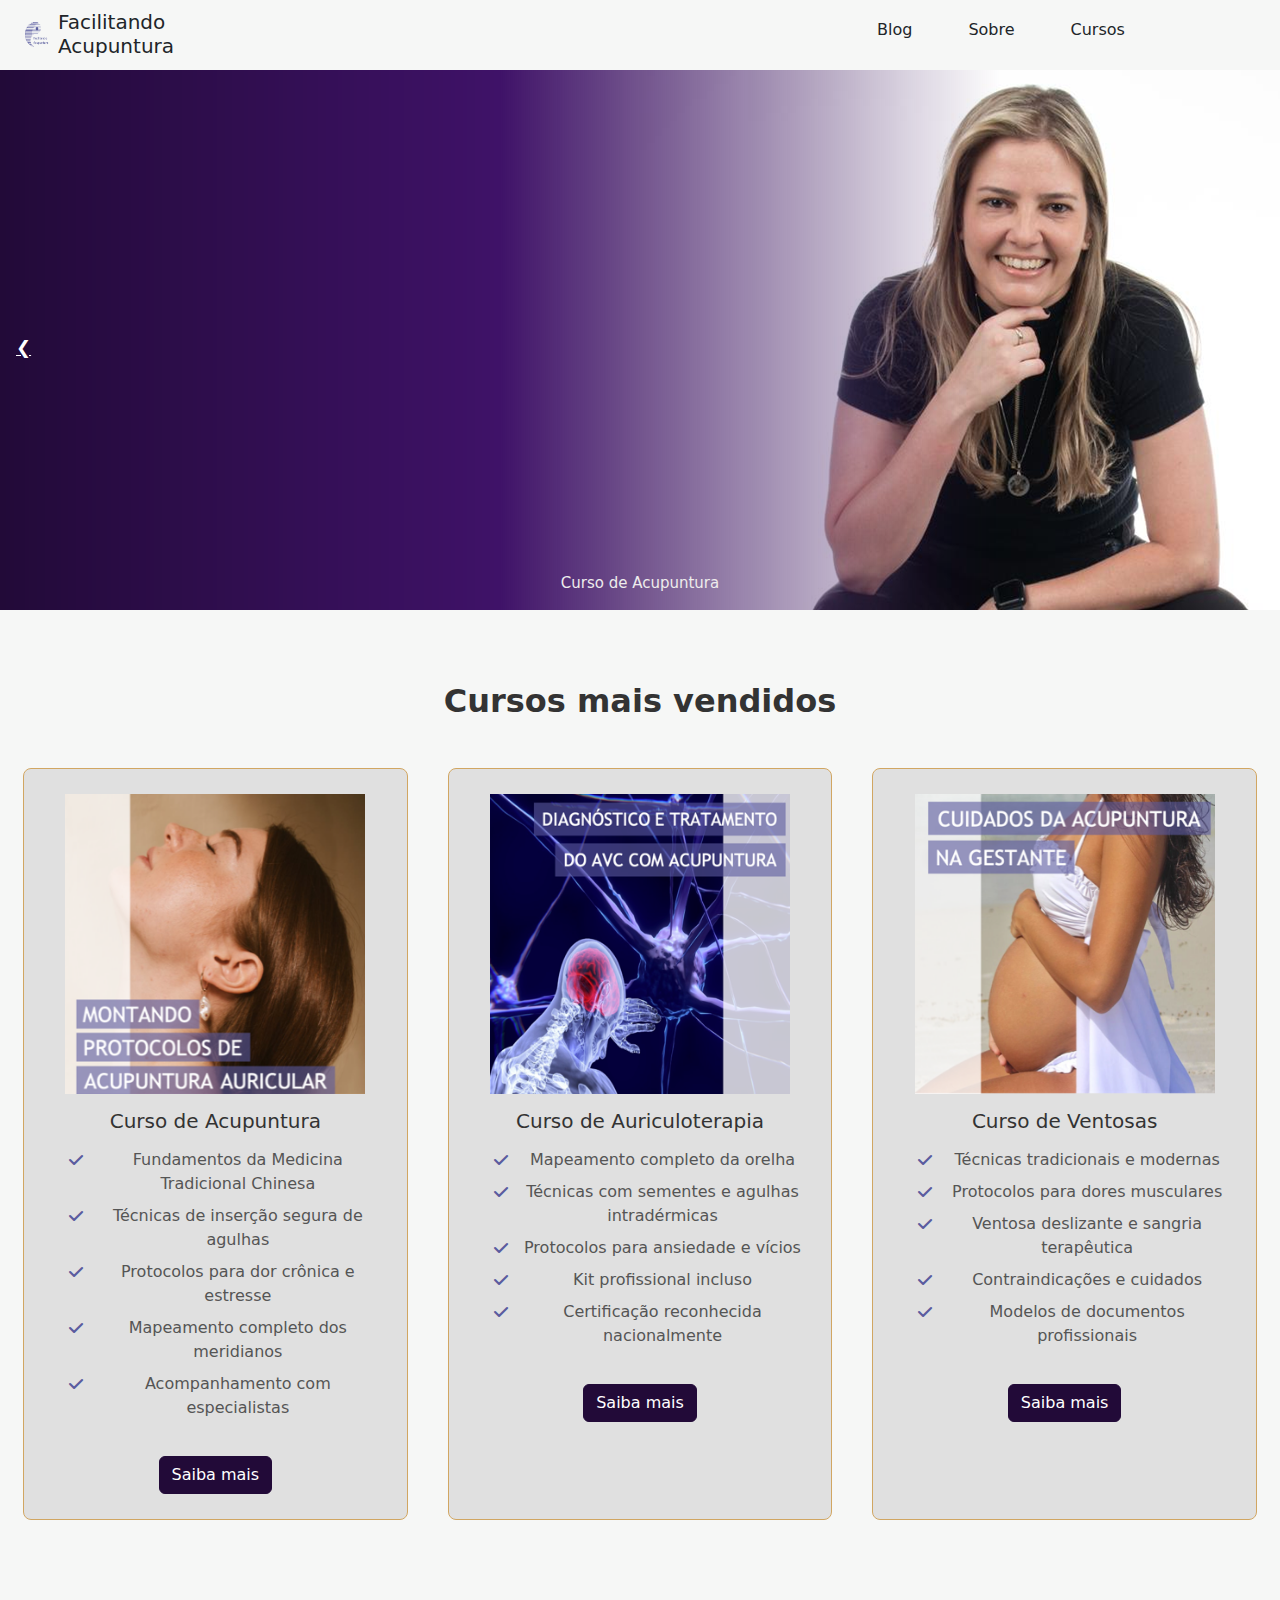
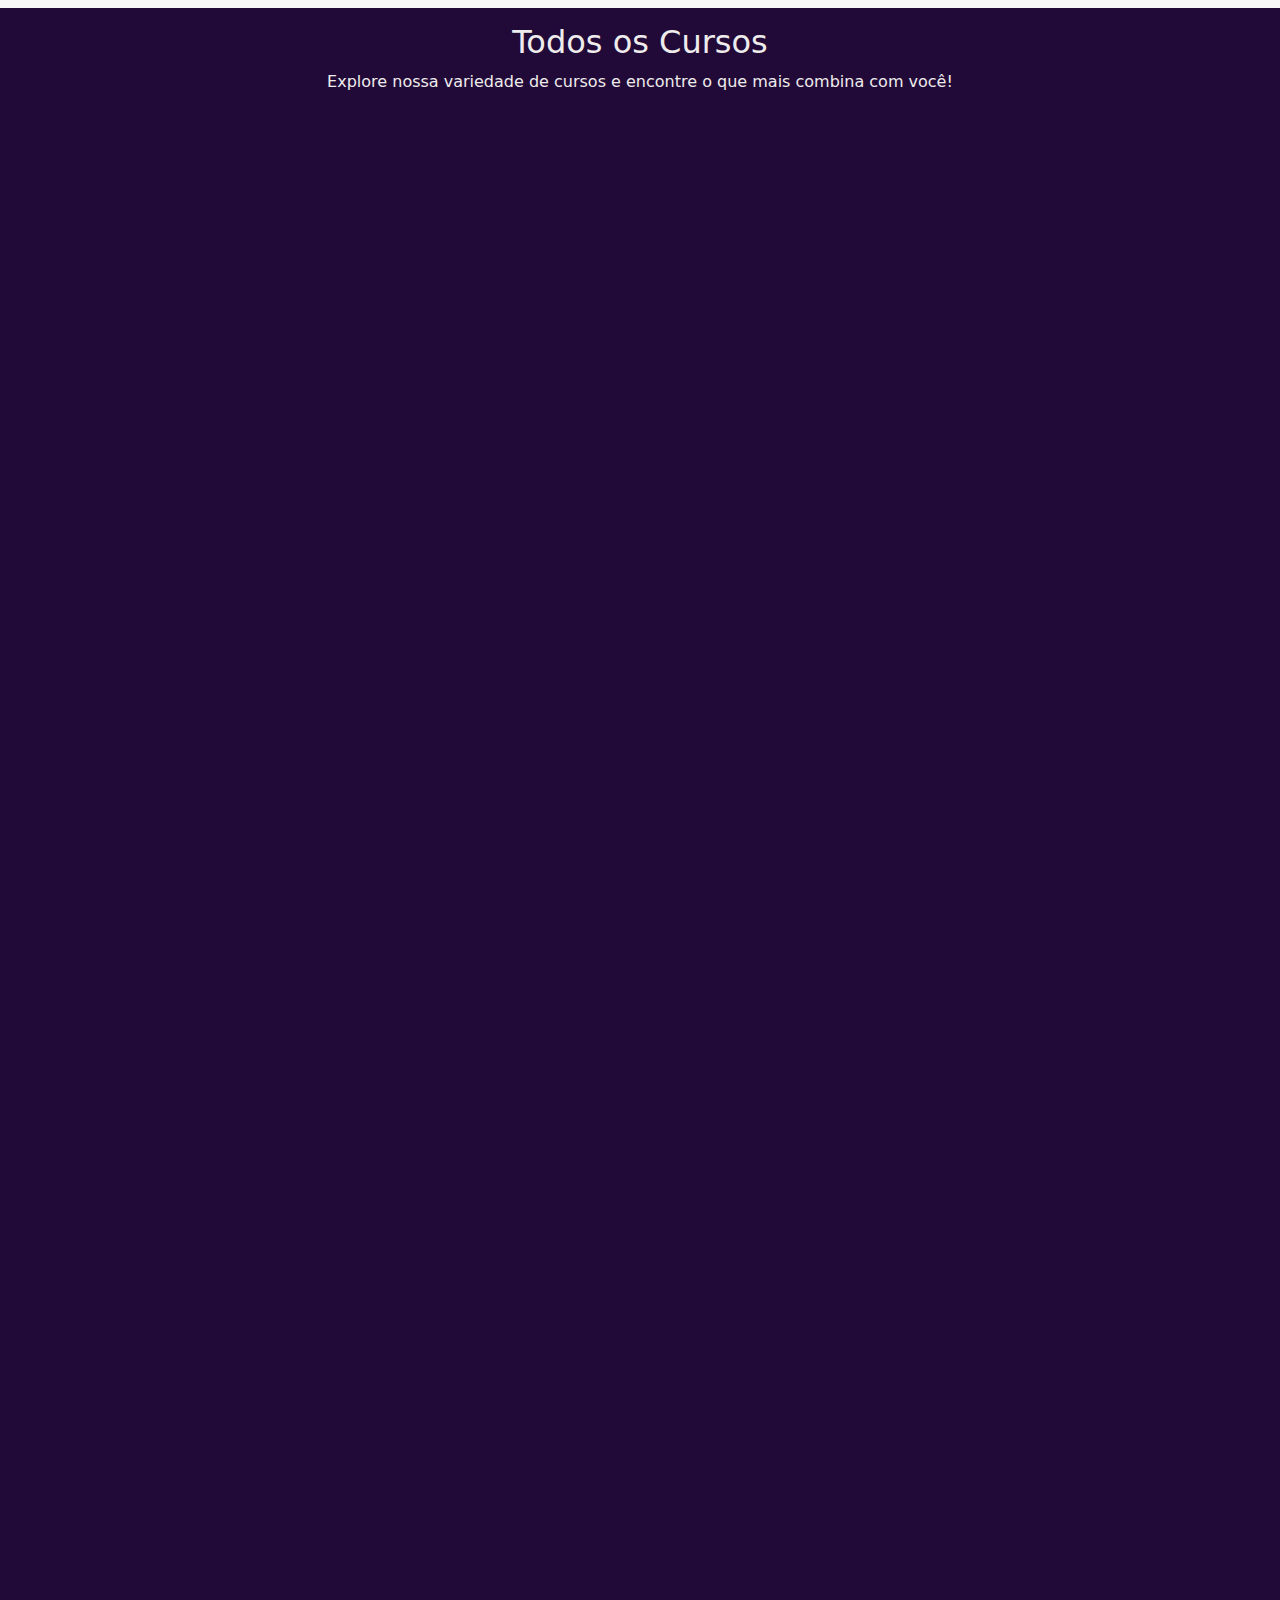
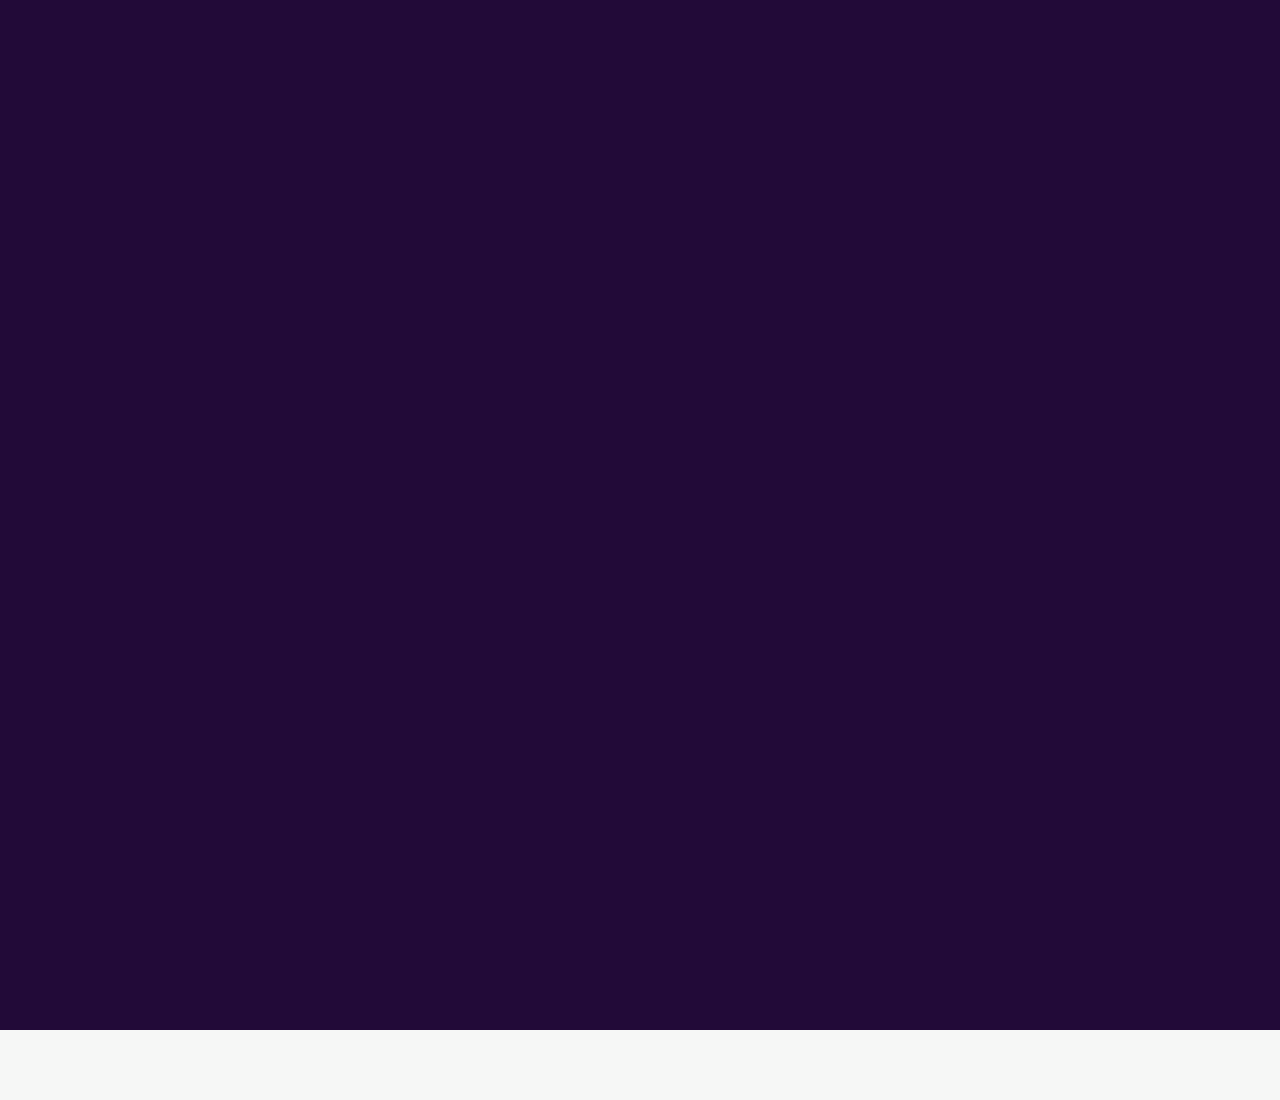
<file: cursos/index.html>
<!doctype html>
<html lang="en">
  <head>
    <meta charset="utf-8">
    <meta name="viewport" content="width=device-width, initial-scale=1">
    <title>Facilitando Acupuntura</title>
   
    <link rel="icon" type="image/x-icon" href="../resources/images/logo.png">

    <link href="https://cdn.jsdelivr.net/npm/bootstrap@5.3.3/dist/css/bootstrap.min.css" rel="stylesheet">
    <link href="../resources/css/cursos-index.css" rel="stylesheet">
    <link href="https://cdn.jsdelivr.net/npm/aos@2.3.4/dist/aos.css" rel="stylesheet">

    <script src="https://ajax.googleapis.com/ajax/libs/jquery/3.7.1/jquery.min.js"></script>
    <script src="https://maxcdn.bootstrapcdn.com/bootstrap/3.4.1/js/bootstrap.min.js"></script>
    <script src="https://cdn.jsdelivr.net/npm/aos@2.3.4/dist/aos.js"></script>

    <link rel="stylesheet" href="https://cdnjs.cloudflare.com/ajax/libs/font-awesome/6.0.0/css/all.min.css">
  </head>
  <body>
    
<div class="head_bar">
    <div class = "container">
        <div class="row">
            <div class="col-2 d-flex align-items-center">
                <img src="../resources/images/logo.png" alt="Logo" width="25" height="25" class="me-2">
                <h5 class="mb-0">Facilitando Acupuntura</h5></div>
            <div class="col-6"></div>
            <div class="col-sm-auto"><a href="./blog/index.html" class="nav-link">Blog</a></div>
            <div class="col-sm-auto"><a href="/sobre" class="nav-link">Sobre</a></div>
            <div class="col-sm-auto"><a href="../cursos/index.html" class="nav-link">Cursos</a></div>
            <div class="col-sm-auto"><a href="../usuario/carrinho.html" class="nav-link">Carrinho</a></div>
        </div>
    </div>
    <div class="spacer" style="height: 10px;"></div>
    <div class="spacer-line"></div>
    <div class="spacer" style="height: 10px;"></div>
</div>

<div class="spacer" style="height: 20px;"></div>

<div class="slideshow-container">
    <div class="slide">
        <img src="../resources/images/slide1.png" alt="Slide 1" style="width:100%">
        <div class="text">Curso de Acupuntura</div>
    </div>
    <div class="slide">
        <img src="../resources/images/slide2.png" alt="Slide 2" style="width:100%">
        <div class="text">Curso de Auriculoterapia</div>
    </div>
    <div class="slide">
        <img src="../resources/images/slide3.png" alt="Slide 3" style="width:100%">
        <div class="text">Curso de Ventosas</div>
    </div>

    <a class="prev" onclick="plusSlides(-1)">&#10094;</a>
  <a class="next" onclick="plusSlides(1)">&#10095;</a>


</div>
<br>


<div class="best-selling-courses-container py-5">
    <div class="container">
      <h2 class="best-course-title text-center mb-5">Cursos mais vendidos</h2>
      <div class="row g-4">
        <!-- Curso de Acupuntura -->
        <div class="col-md-4" data-aos="fade-up" data-aos-duration="1000">
          <div class="best-course-card h-100 mx-2">
            <img src="../resources/images/curso1.png" alt="Curso de Acupuntura" class="best-course-image img-fluid w-100">
            <div class="card-body">
              <h3 class="best-course-name">Curso de Acupuntura</h3>
              <div class="best-course-description">
                <ul class="course-features">
                  <li><i class="fas fa-check"></i> Fundamentos da Medicina Tradicional Chinesa</li>
                  <li><i class="fas fa-check"></i> Técnicas de inserção segura de agulhas</li>
                  <li><i class="fas fa-check"></i> Protocolos para dor crônica e estresse</li>
                  <li><i class="fas fa-check"></i> Mapeamento completo dos meridianos</li>
                  <li><i class="fas fa-check"></i> Acompanhamento com especialistas</li>
                </ul>
              </div>
              <a href="/curso1" class="btn btn-primary mt-3">Saiba mais</a>
            </div>
          </div>
        </div>
  
        <!-- Curso de Auriculoterapia -->
        <div class="col-md-4" data-aos="fade-up" data-aos-duration="1000">
          <div class="best-course-card h-100 mx-2">
            <img src="../resources/images/curso2.png" alt="Curso de Auriculoterapia" class="best-course-image img-fluid w-100">
            <div class="card-body">
              <h3 class="best-course-name">Curso de Auriculoterapia</h3>
              <div class="best-course-description">
                <ul class="course-features">
                  <li><i class="fas fa-check"></i> Mapeamento completo da orelha</li>
                  <li><i class="fas fa-check"></i> Técnicas com sementes e agulhas intradérmicas</li>
                  <li><i class="fas fa-check"></i> Protocolos para ansiedade e vícios</li>
                  <li><i class="fas fa-check"></i> Kit profissional incluso</li>
                  <li><i class="fas fa-check"></i> Certificação reconhecida nacionalmente</li>
                </ul>
              </div>
              <a href="/curso2" class="btn btn-primary mt-3">Saiba mais</a>
            </div>
          </div>
        </div>
  
        <!-- Curso de Ventosas -->
        <div class="col-md-4" data-aos="fade-up" data-aos-duration="1000">
          <div class="best-course-card h-100 mx-2">
            <img src="../resources/images/curso3.png" alt="Curso de Ventosas" class="best-course-image img-fluid w-100">
            <div class="card-body">
              <h3 class="best-course-name">Curso de Ventosas</h3>
              <div class="best-course-description">
                <ul class="course-features">
                  <li><i class="fas fa-check"></i> Técnicas tradicionais e modernas</li>
                  <li><i class="fas fa-check"></i> Protocolos para dores musculares</li>
                  <li><i class="fas fa-check"></i> Ventosa deslizante e sangria terapêutica</li>
                  <li><i class="fas fa-check"></i> Contraindicações e cuidados</li>
                  <li><i class="fas fa-check"></i> Modelos de documentos profissionais</li>
                </ul>
              </div>
              <a href="/curso3" class="btn btn-primary mt-3">Saiba mais</a>
            </div>
          </div>
        </div>
      </div>
    </div>
  </div>

  <div class="spacer" style="height: 40px;"></div>

  <div class="all-courses">

    <div class="spacer" style="height: 15px;"></div>

    <div class="container text-center">
        <h2 class="all-courses-title">Todos os Cursos</h2>
        <p class="all-courses-description">Explore nossa variedade de cursos e encontre o que mais combina com você!</p>
    </div>

    <div class="course-container">
        <!-- Course 1 -->
        <div class="course-card" data-aos="fade-up" data-aos-easing="linear" data-aos-duration="600">
            <img src="../resources/images/curso1.png" alt="curso1" class="img-fluid">
            <div class="course-content">
                <h3>Curso de Acupuntura Básica</h3>
                <p>Vídeo Aula de 45 minutos que contém explicações para alunos e ex-alunos de Acupuntura Auricular que ...</p>
            </div>
            <div class="buy-container">
                <div class="row">
                    <div class="col-6 d-flex align-items-center justify-content-center">
                        <p class="price">R$ 99,90</p>
                    </div>
                    <div class="col-6 d-flex align-items-center justify-content-center">
                        <a href="curso1.html">
                        <button type="button" class="button">Comprar</button>
                    </a>
                    </div>
                </div>
            </div>
        </div>
    
        <!-- Course 2 -->
        <div class="course-card" data-aos="fade-up" data-aos-easing="linear" data-aos-duration="600">
            <img src="../resources/images/curso2.png" alt="curso2" class="img-fluid">
            <div class="course-content">
                <h3>Acupuntura Avançada</h3>
                <p>Técnicas avançadas para profissionais da área</p>
            </div>
            <div class="buy-container">
                <div class="row">
                    <div class="col-6 d-flex align-items-center justify-content-center">
                        <p class="price">R$ 149,90</p>
                    </div>
                    <div class="col-6 d-flex align-items-center justify-content-center">
                        <button type="button" class="button">Comprar</button>
                    </div>
                </div>
            </div>
        </div>
    
        <!-- Course 3 -->
        <div class="course-card" data-aos="fade-up" data-aos-easing="linear" data-aos-duration="600">
            <img src="../resources/images/curso3.png" alt="curso3" class="img-fluid">
            <div class="course-content">
                <h3>Acupuntura para Dor Crônica Teste Teste Teste </h3>
                <p>Vídeo Aula de 45 minutos que contém explicações para alunos e ex-alunos de Acupuntura Auricular que</p>
            </div>
            <div class="buy-container">
                <div class="row">
                    <div class="col-6 d-flex align-items-center justify-content-center">
                        <p class="price">R$ 129,90</p>
                    </div>
                    <div class="col-6 d-flex align-items-center justify-content-center">
                        <button type="button" class="button">Comprar</button>
                    </div>
                </div>
            </div>
        </div>
    
        <!-- Course 4 -->
        <div class="course-card" data-aos="fade-up" data-aos-easing="linear" data-aos-duration="600">
            <img src="../resources/images/curso4.png" alt="curso4" class="img-fluid">
            <div class="course-content">
                <h3>Acupuntura Estética</h3>
                <p>Técnicas para tratamentos faciais e corporais</p>
            </div>
            <div class="buy-container">
                <div class="row">
                    <div class="col-6 d-flex align-items-center justify-content-center">
                        <p class="price">R$ 179,90</p>
                    </div>
                    <div class="col-6 d-flex align-items-center justify-content-center">
                        <button type="button" class="button">Comprar</button>
                    </div>
                </div>
            </div>
        </div>
    
        <!-- Course 5 -->
        <div class="course-card" data-aos="fade-up" data-aos-easing="linear" data-aos-duration="600">
            <img src="../resources/images/curso5.png" alt="curso5" class="img-fluid">
            <div class="course-content">
                <h3>Acupuntura Pediátrica</h3>
                <p>Especialização em tratamentos para crianças</p>
            </div>
            <div class="buy-container">
                <div class="row">
                    <div class="col-6 d-flex align-items-center justify-content-center">
                        <p class="price">R$ 159,90</p>
                    </div>
                    <div class="col-6 d-flex align-items-center justify-content-center">
                        <button type="button" class="button">Comprar</button>
                    </div>
                </div>
            </div>
        </div>
    
        <!-- Course 6 -->
        <div class="course-card" data-aos="fade-up" data-aos-easing="linear" data-aos-duration="600">
            <img src="../resources/images/curso6.png" alt="curso6" class="img-fluid">
            <div class="course-content">
                <h3>Acupuntura para Gestantes</h3>
                <p>Técnicas seguras para o período gestacional</p>
            </div>
            <div class="buy-container">
                <div class="row">
                    <div class="col-6 d-flex align-items-center justify-content-center">
                        <p class="price">R$ 139,90</p>
                    </div>
                    <div class="col-6 d-flex align-items-center justify-content-center">
                        <button type="button" class="button">Comprar</button>
                    </div>
                </div>
            </div>
        </div>
    
        <!-- Course 7 -->
        <div class="course-card" data-aos="fade-up" data-aos-easing="linear" data-aos-duration="600">
            <img src="../resources/images/curso7.png" alt="curso7" class="img-fluid">
            <div class="course-content">
                <h3>Acupuntura para Ansiedade</h3>
                <p>Protocolos para tratamento de distúrbios emocionais</p>
            </div>
            <div class="buy-container">
                <div class="row">
                    <div class="col-6 d-flex align-items-center justify-content-center">
                        <p class="price">R$ 119,90</p>
                    </div>
                    <div class="col-6 d-flex align-items-center justify-content-center">
                        <button type="button" class="button">Comprar</button>
                    </div>
                </div>
            </div>
        </div>
    
        <!-- Course 8 -->
        <div class="course-card" data-aos="fade-up" data-aos-easing="linear" data-aos-duration="600">
            <img src="../resources/images/curso8.png" alt="curso8" class="img-fluid">
            <div class="course-content">
                <h3>Acupuntura Esportiva</h3>
                <p>Técnicas para atletas e recuperação muscular</p>
            </div>
            <div class="buy-container">
                <div class="row">
                    <div class="col-6 d-flex align-items-center justify-content-center">
                        <p class="price">R$ 169,90</p>
                    </div>
                    <div class="col-6 d-flex align-items-center justify-content-center">
                        <button type="button" class="button">Comprar</button>
                    </div>
                </div>
            </div>
        </div>
    
        <!-- Course 9 -->
        <div class="course-card" data-aos="fade-up" data-aos-easing="linear" data-aos-duration="600">
            <img src="../resources/images/curso9.png" alt="curso9" class="img-fluid">
            <div class="course-content">
                <h3>Acupuntura Veterinária</h3>
                <p>Técnicas aplicadas em animais domésticos</p>
            </div>
            <div class="buy-container">
                <div class="row">
                    <div class="col-6 d-flex align-items-center justify-content-center">
                        <p class="price">R$ 199,90</p>
                    </div>
                    <div class="col-6 d-flex align-items-center justify-content-center">
                        <button type="button" class="button">Comprar</button>
                    </div>
                </div>
            </div>
        </div>
    
        <!-- Course 10 -->
        <div class="course-card" data-aos="fade-up" data-aos-easing="linear" data-aos-duration="600">
            <img src="../resources/images/curso10.png" alt="curso10" class="img-fluid">
            <div class="course-content">
                <h3>Acupuntura Auricular</h3>
                <p>Especialização em terapia auricular</p>
            </div>
            <div class="buy-container">
                <div class="row">
                    <div class="col-6 d-flex align-items-center justify-content-center">
                        <p class="price">R$ 109,90</p>
                    </div>
                    <div class="col-6 d-flex align-items-center justify-content-center">
                        <button type="button" class="button">Comprar</button>
                    </div>
                </div>
            </div>
        </div>
    
        <!-- Course 11 -->
        <div class="course-card" data-aos="fade-up" data-aos-easing="linear" data-aos-duration="600">
            <img src="../resources/images/curso11.png" alt="curso11" class="img-fluid">
            <div class="course-content">
                <h3>Moxabustão</h3>
                <p>Técnica complementar de aquecimento dos pontos</p>
            </div>
            <div class="buy-container">
                <div class="row">
                    <div class="col-6 d-flex align-items-center justify-content-center">
                        <p class="price">R$ 89,90</p>
                    </div>
                    <div class="col-6 d-flex align-items-center justify-content-center">
                        <button type="button" class="button">Comprar</button>
                    </div>
                </div>
            </div>
        </div>
    
        <!-- Course 12 -->
        <div class="course-card" data-aos="fade-up" data-aos-easing="linear" data-aos-duration="600">
            <img src="../resources/images/curso12.png" alt="curso12" class="img-fluid">
            <div class="course-content">
                <h3>Acupuntura para Insônia</h3>
                <p>Protocolos específicos para distúrbios do sono</p>
            </div>
            <div class="buy-container">
                <div class="row">
                    <div class="col-6 d-flex align-items-center justify-content-center">
                        <p class="price">R$ 129,90</p>
                    </div>
                    <div class="col-6 d-flex align-items-center justify-content-center">
                        <button type="button" class="button">Comprar</button>
                    </div>
                </div>
            </div>
        </div>
    </div>

<script>
    let slideIndex = 0;
    let slideInterval;
    
    // Initialize the slideshow
    document.addEventListener('DOMContentLoaded', function() {
        showSlides(slideIndex);
        startSlideShow();
    });
    
    function startSlideShow() {
        slideInterval = setInterval(function() {
            plusSlides(1);
        }, 5000); // Change slide every 5 seconds
    }
    
    function plusSlides(n) {
        clearInterval(slideInterval); // Clear the interval when manually changing slides
        showSlides(slideIndex += n);
        startSlideShow(); // Restart the slideshow
    }
    
    function currentSlide(n) {
        clearInterval(slideInterval);
        showSlides(slideIndex = n);
        startSlideShow();
    }
    
    function showSlides(n) {
        let i;
        let slides = document.getElementsByClassName("slide");
        
        if (n >= slides.length) {slideIndex = 0}
        if (n < 0) {slideIndex = slides.length - 1}
        
        for (i = 0; i < slides.length; i++) {
            slides[i].style.display = "none";
        }
        
        slides[slideIndex].style.display = "block";
    }


    //AOS
    document.addEventListener("DOMContentLoaded", function () {
          AOS.init({
            disable: false, // Disable caching
            once: false, // Allow animations to trigger every time
          });
    
          // Refresh AOS on scroll
          window.addEventListener("scroll", function () {
            AOS.refresh();
          });

        });


        // Observe counter elements with AOS
    counters.forEach((counter) => {
        const observer = new IntersectionObserver(
            (entries) => {
                entries.forEach((entry) => {
                    if (entry.isIntersecting) {
                        // Reset counter to 0 and start animation
                        counter.textContent = "0";
                        startCounter(counter);
                    }
                });
            },
            {
                threshold: 0.5, // Trigger when 50% of the element is visible
            }
        );

        observer.observe(counter);
    });

</script>

  </body>

</html>
<script src="https://cdn.jsdelivr.net/npm/bootstrap@5.3.3/dist/js/bootstrap.bundle.min.js" integrity="sha384-7+Q1j6z4v2
</file>
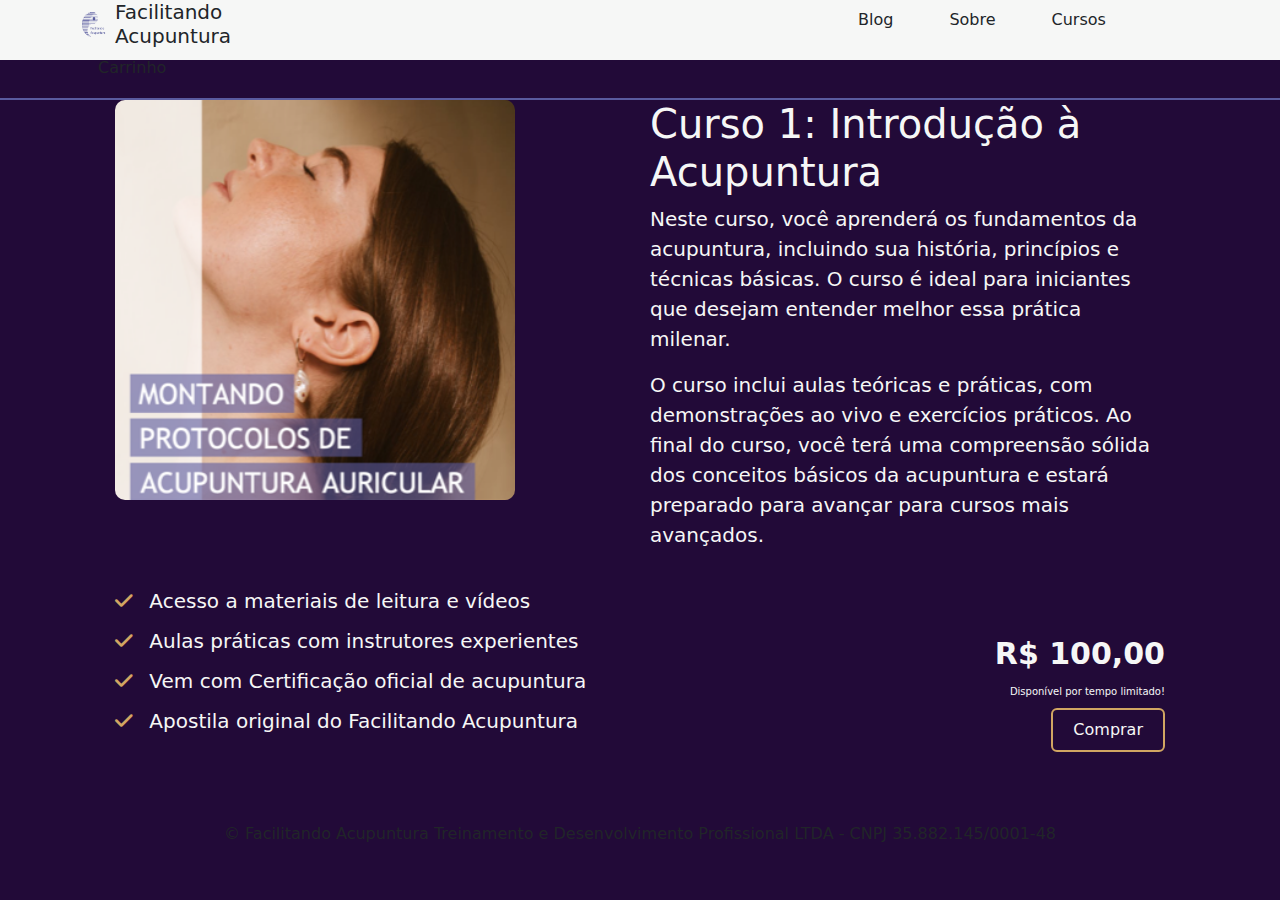
<file: cursos/curso1.html>
<!doctype html>
<html lang="en">
  <head>
    <meta charset="utf-8">
    <meta name="viewport" content="width=device-width, initial-scale=1">
    <title>Facilitando Acupuntura</title>
   
    <link rel="icon" type="image/x-icon" href="../resources/images/logo.png">

    <link href="https://cdn.jsdelivr.net/npm/bootstrap@5.3.3/dist/css/bootstrap.min.css" rel="stylesheet">
    <link href="../resources/css/curso.css" rel="stylesheet">
    <link href="https://cdn.jsdelivr.net/npm/aos@2.3.4/dist/aos.css" rel="stylesheet">

    <script src="https://ajax.googleapis.com/ajax/libs/jquery/3.7.1/jquery.min.js"></script>
    <script src="https://maxcdn.bootstrapcdn.com/bootstrap/3.4.1/js/bootstrap.min.js"></script>
    <script src="https://cdn.jsdelivr.net/npm/aos@2.3.4/dist/aos.js"></script>

    <link rel="stylesheet" href="https://cdnjs.cloudflare.com/ajax/libs/font-awesome/6.0.0/css/all.min.css">
  </head>
  <body>
    
<div class="head_bar">
    <div class = "container">
        <div class="row">
            <div class="col-2 d-flex align-items-center">
                <img src="../resources/images/logo.png" alt="Logo" width="25" height="25" class="me-2">
                <h5 class="mb-0">Facilitando Acupuntura</h5></div>
            <div class="col-6"></div>
            <div class="col-sm-auto"><a href="./blog/index.html" class="nav-link">Blog</a></div>
            <div class="col-sm-auto"><a href="/sobre" class="nav-link">Sobre</a></div>
            <div class="col-sm-auto"><a href="../cursos/index.html" class="nav-link">Cursos</a></div>
            <div class="col-sm-auto"><a href="../usuario/carrinho.html" class="nav-link">Carrinho</a></div>
        </div>
    </div>
    <div class="spacer" style="height: 10px;"></div>
    <div class="spacer-line"></div>
    <div class="spacer" style="height:10px;"></div>
</div>


<div class="purple-bg">
    <div class="spacer" style="height: 20px;"></div>
  
    <div class="hybrid-container">
      <!-- Top Row: Image + Text -->
      <div class="top-row">
        <div class="image-column">
          <img src="../resources/images/curso1.png" alt="Curso 1" class="img-fluid">
        </div>
        <div class="text-column">
          <h1>Curso 1: Introdução à Acupuntura</h1>
          <p>Neste curso, você aprenderá os fundamentos da acupuntura, incluindo sua história, princípios e técnicas básicas. O curso é ideal para iniciantes que desejam entender melhor essa prática milenar.</p>
          <p>O curso inclui aulas teóricas e práticas, com demonstrações ao vivo e exercícios práticos. Ao final do curso, você terá uma compreensão sólida dos conceitos básicos da acupuntura e estará preparado para avançar para cursos mais avançados.</p>
        </div>
      </div>
      
      <!-- Bottom Row: List + Price -->
      <div class="bottom-row">
        <div class="list-column">
          <div class ="content-list">
            <ul>
              <li><i class="fa-solid fa-check"></i> Acesso a materiais de leitura e vídeos</li>
              <li><i class="fa-solid fa-check"></i> Aulas práticas com instrutores experientes</li>
              <li><i class="fa-solid fa-check"></i> Vem com Certificação oficial de acupuntura</li>
              <li><i class="fa-solid fa-check"></i> Apostila original do Facilitando Acupuntura</li>
            </ul>
          </div>
            

          
        </div>
        <div class="price-column">
          <div class="price">R$ 100,00</div>
          <div class = "date-column">
            <h3>Disponível por tempo limitado!</h3>
            <div class="countdown" id="countdown">
              <h3 id="time-remaining"></h3>
            </div>
          </div>
          <a href="../usuario/comprar.html" class="btn btn-primary">Comprar</a>
        </div>
      </div>
    </div>
    <div class="spacer" style="height: 50px;"></div>
  </div>

  <footer>
    <div class="footer-container">
      <div class="footer-content">
        <p>&copy; Facilitando Acupuntura Treinamento e Desenvolvimento Profissional LTDA - CNPJ 35.882.145/0001-48</p>
      </div>
    </div>
  </footer>
  </body>

  <script>

    const end_date = new Date("2025-04-21T23:59:59Z"); // Data de término da promoção
    var t = setInterval(updateCountdown, 1000);

    function updateCountdown(){
      var today_date = new Date();
      var time_remaining = end_date - today_date;

      var days = Math.floor(time_remaining / (1000 * 60 * 60 * 24));
      var hours = Math.floor((time_remaining % (1000 * 60 * 60 * 24)) / (1000 * 60 * 60));
      var minutes = Math.floor((time_remaining % (1000 * 60 * 60)) / (1000 * 60));
      var seconds = Math.floor((time_remaining % (1000 * 60)) / 1000);
  
      if (days < 1){
      document.getElementById("time-remaining").innerHTML = time_remaining > 0 ? days + "d " + hours + "h " + minutes + "m " + seconds + "s" : "Promoção encerrada!";
      }
      else{
        document.getElementById("time-remaining").innerHTML = time_remaining > 0 ? "Faltam " + days + " dias"  : "Promoção encerrada!";
      }
      if (time_remaining < 0) {
        clearInterval(t);
        document.getElementById("time-remaining").innerHTML = "Promoção encerrada!";
      }
    }




  </script>
</file>
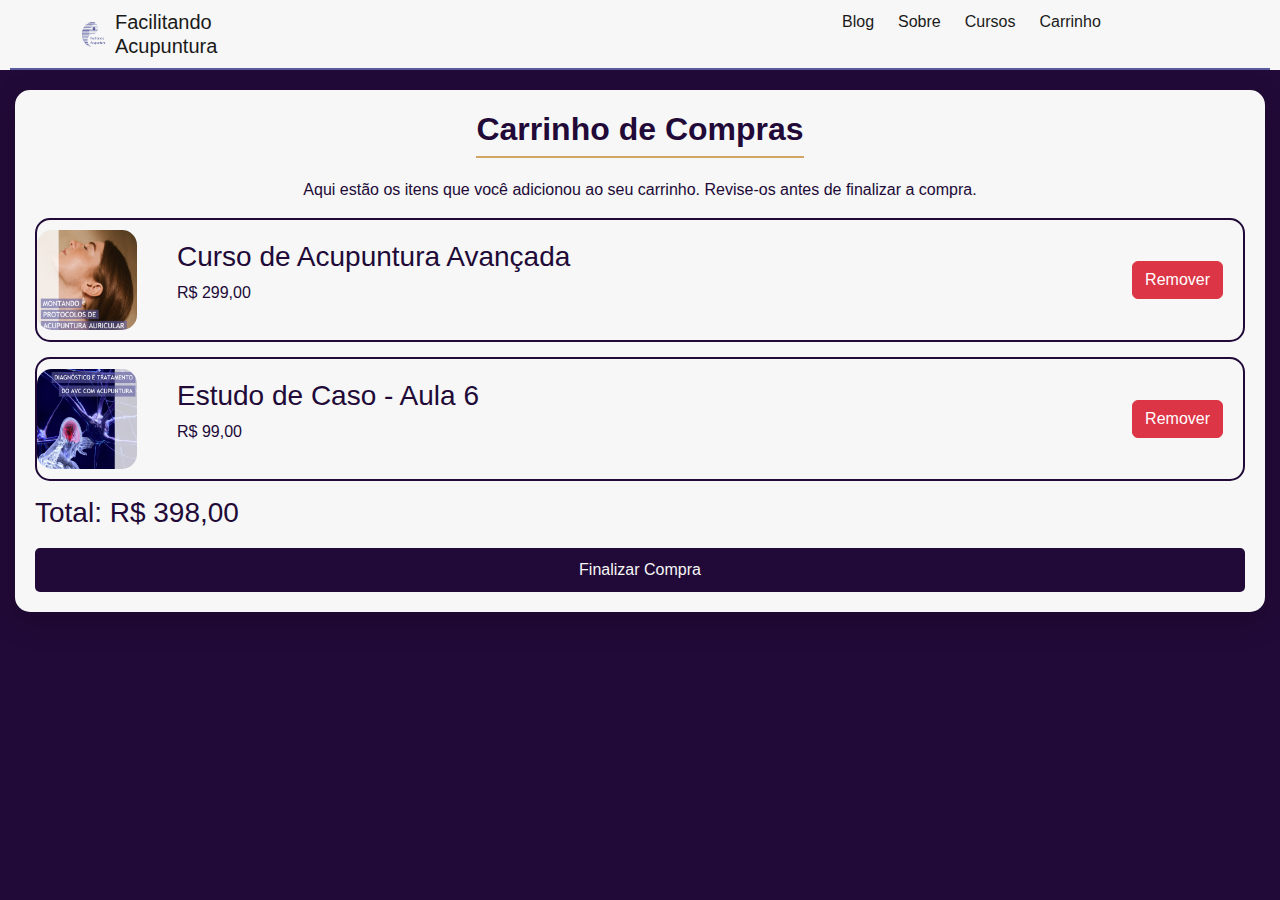
<file: usuario/carrinho.html>
<!doctype html>
<html lang="en">
  <head>
    <meta charset="utf-8">
    <meta name="viewport" content="width=device-width, initial-scale=1">
    <title>Facilitando Acupuntura</title>
   
    <link rel="icon" type="image/x-icon" href="../resources/images/logo.png">

    <link href="https://cdn.jsdelivr.net/npm/bootstrap@5.3.3/dist/css/bootstrap.min.css" rel="stylesheet">
    <link href="../resources/css/carrinho.css" rel="stylesheet">
    <link href="https://cdn.jsdelivr.net/npm/aos@2.3.4/dist/aos.css" rel="stylesheet">

    <script src="https://ajax.googleapis.com/ajax/libs/jquery/3.7.1/jquery.min.js"></script>
    <script src="https://maxcdn.bootstrapcdn.com/bootstrap/3.4.1/js/bootstrap.min.js"></script>
    <script src="https://cdn.jsdelivr.net/npm/aos@2.3.4/dist/aos.js"></script>

    <link rel="stylesheet" href="https://cdnjs.cloudflare.com/ajax/libs/font-awesome/6.0.0/css/all.min.css">
  </head>
  <body>
    
<div class="head_bar">
    <div class = "container">
        <div class="row">
            <div class="col-2 d-flex align-items-center">
                <img src="../resources/images/logo.png" alt="Logo" width="25" height="25" class="me-2">
                <h5 class="mb-0">Facilitando Acupuntura</h5></div>
            <div class="col-6"></div>
            <div class="col-sm-auto"><a href="./blog/index.html" class="nav-link">Blog</a></div>
            <div class="col-sm-auto"><a href="/sobre" class="nav-link">Sobre</a></div>
            <div class="col-sm-auto"><a href="../cursos/index.html" class="nav-link">Cursos</a></div>
            <div class="col-sm-auto"><a href="../usuario/carrinho.html" class="nav-link">Carrinho</a></div>
        </div>
    </div>
    <div class="spacer" style="height: 10px;"></div>
    <div class="spacer-line"></div>
    <div class="spacer" style="height:10px;"></div>
</div>

<div class="purple-bg">
    <div class="spacer" style="height: 20px;"></div>
    <div class="carrinho-container">
        <div class="row">
            <div class="col-12 text-center">
                <h2 id="title">Carrinho de Compras</h2>
                <p id="description">Aqui estão os itens que você adicionou ao seu carrinho. Revise-os antes de finalizar a compra.</p>
            </div>
        </div>
        <div class="product-list">
            <div class="product-item">
                <a href="../cursos/curso1.html" class="product-link">
                    <img src="../resources/images/curso1.png" alt="Produto 1" class="product-image">
                    <div class="product-details">
                        <h3 class="product-name">Curso de Acupuntura Avançada</h3>
                        <p class="product-price">R$ 299,00</p>
                    </div>
                </a>
                <button class="btn btn-danger remove-button">Remover</button>
            </div>
            <div class="product-item">
                <a href="../cursos/curso2.html" class="product-link">
                    <img src="../resources/images/curso2.png" alt="Produto 2" class="product-image">
                    <div class="product-details">
                        <h3 class="product-name">Estudo de Caso - Aula 6</h3>
                        <p class="product-price">R$ 99,00</p>
                    </div>
                </a>
                <button class="btn btn-danger remove-button">Remover</button>
            </div>
        </div>
        <div class="carrinho-info">
            <h3>Total: R$ 398,00</h3>
            <a href ="../usuario/comprar.html" class="btn checkout-button">Finalizar Compra</a>
        </div>
    </div>
</file>
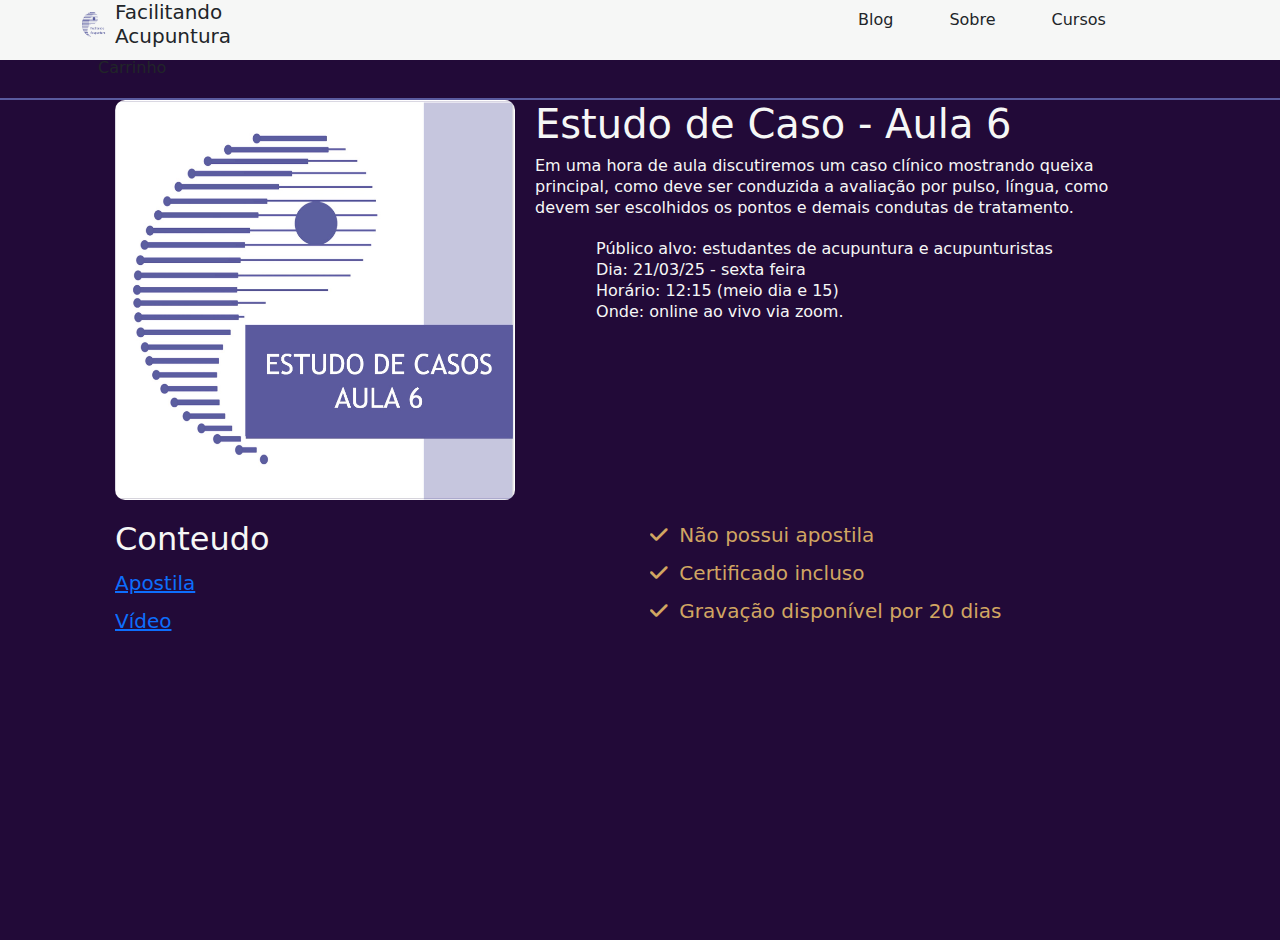
<file: usuario/receber.html>
<!doctype html>
<html lang="en">
  <head>
    <meta charset="utf-8">
    <meta name="viewport" content="width=device-width, initial-scale=1">
    <title>Facilitando Acupuntura</title>
   
    <link rel="icon" type="image/x-icon" href="../resources/images/logo.png">

    <link href="https://cdn.jsdelivr.net/npm/bootstrap@5.3.3/dist/css/bootstrap.min.css" rel="stylesheet">
    <link href="../resources/css/receber.css" rel="stylesheet">
    <link href="https://cdn.jsdelivr.net/npm/aos@2.3.4/dist/aos.css" rel="stylesheet">

    <script src="https://ajax.googleapis.com/ajax/libs/jquery/3.7.1/jquery.min.js"></script>
    <script src="https://maxcdn.bootstrapcdn.com/bootstrap/3.4.1/js/bootstrap.min.js"></script>
    <script src="https://cdn.jsdelivr.net/npm/aos@2.3.4/dist/aos.js"></script>

    <link rel="stylesheet" href="https://cdnjs.cloudflare.com/ajax/libs/font-awesome/6.0.0/css/all.min.css">
  </head>
  <body>
    
<div class="head_bar">
    <div class = "container">
        <div class="row">
            <div class="col-2 d-flex align-items-center">
                <img src="../resources/images/logo.png" alt="Logo" width="25" height="25" class="me-2">
                <h5 class="mb-0">Facilitando Acupuntura</h5></div>
            <div class="col-6"></div>
            <div class="col-sm-auto"><a href="./blog/index.html" class="nav-link">Blog</a></div>
            <div class="col-sm-auto"><a href="/sobre" class="nav-link">Sobre</a></div>
            <div class="col-sm-auto"><a href="../cursos/index.html" class="nav-link">Cursos</a></div>
            <div class="col-sm-auto"><a href="../usuario/carrinho.html" class="nav-link">Carrinho</a></div>
        </div>
    </div>
    <div class="spacer" style="height: 10px;"></div>
    <div class="spacer-line"></div>
    <div class="spacer" style="height:10px;"></div>
</div>


<div class="purple-bg">
    <div class="spacer" style="height: 20px;"></div>

<div class="hybrid-container">
    <div class="top-row">
        <div class="image-column">
            <img src="../resources/images/produto1.png" alt="Curso 1" class="img-fluid">
        </div>
        <div class="text-column">
            <h1 id="title">Estudo de Caso - Aula 6</h1>
            <p id="description">Em uma hora de aula discutiremos um caso clínico mostrando queixa principal, como deve ser conduzida a avaliação por pulso, língua, como devem ser escolhidos os pontos e demais condutas de tratamento.

            Público alvo: estudantes de acupuntura e acupunturistas
            Dia: 21/03/25 - sexta feira
            Horário: 12:15 (meio dia e 15)
            Onde: online ao vivo via zoom.
        </p>

        </div>
       
    </div>
    <div class="bottom-row">
        <div class="content">
            <h2>Conteudo</h2>
            <ul>
                <a href="apostila.pdf" download="apostila.pdf"><li id="apostila">Apostila</li></a>
                <a href="video.mp4" download="video.mp4"><li id="video">Vídeo</li></a>
            </ul>
        </div>
        <div class="course-features">
        <ul class="features">
            <li><i class="fas fa-check"></i> Não possui apostila</li>
            <li><i class="fas fa-check"></i> Certificado incluso</li>
            <li><i class="fas fa-check"></i> Gravação disponível por 20 dias</li>
            
         </ul>
        </div>
    </div>
</div>
</file>
<file: resources/css/cursos-index.css>
body{
    background-color: #f6f7f6;
    align-items: center;
    justify-content: center;
}

.head_bar{
    height: 50px;
    padding: 10px;
    margin: 0;
    border-radius: 10px;
    align-content: center;
}

.head_bar nav-link {
    display: flex;
    align-items: center;
    height: 100%;
    padding: 0.5rem 1.2rem; /* Adjust padding as needed */
}
.spacer-line{
    border-bottom: #5a5b9f 2px solid;
    width: 100%;
}

.nav-link {
    text-decoration: none;
    color: inherit;
    display: block;
    padding: 0.5rem 1rem;
    transition: all 0.2s ease;
}

.nav-link:hover {
    color: #5a5b9f; 
    text-decoration: none;
}

 /* Full-width slideshow */
 .slideshow-container {
    width: 100%;
    position: relative;
    left: 50%;
    right: 50%;
    margin-left: -50vw;
    margin-right: -50vw;
    overflow: hidden;
}
    /*1920 x 565*/
.slide {
    display: none;
    width: 100%;
    height: 60vh; /* Adjust this value to control height */
    max-height: 600px; /* Maximum height */
    min-height: 300px; /* Minimum height */
    position: relative;
    
}

.slide img {
    width: 100%;
    height: 100%;
    object-fit: cover; /* Ensures image covers the area while maintaining aspect ratio */
}


  .prev, .next {
    cursor: pointer;
    position: absolute;
    top: 50%;
    width: auto;
    margin-top: -22px;
    padding: 16px;
    color: white;
    font-weight: bold;
    font-size: 18px;
    transition: 0.6s ease;
    border-radius: 0 3px 3px 0;
    user-select: none;
  }

  .next {
    right: 0;
    border-radius: 3px 0 0 3px;
  }
  
  .text {
    color: #eeecec;
    font-size: 15px;
    padding: 8px 12px;
    position: absolute;
    bottom: 8px;
    width: 100%;
    text-align: center;
  }



  @media (max-width: 768px) {
    .slide {
        height: 40vh; /* Smaller height on mobile */
    }

    @media (max-width: 576px) {
        .slide {
            height: 30vh; /* Even smaller on smaller devices */
        }
    }
}



.container {
    max-width: 1500px; /* Increased max-width for better spacing */
    margin: 0 auto;
    padding: 0 15px;
}

.best-selling-courses-container {
    width: 100%;
    padding: 20px 0;
    background-color: #f6f7f6;
}

.container-fluid {
    max-width: 100%;
    padding-right: 15px;
    padding-left: 15px;
    margin-right: auto;
    margin-left: auto;
}

.best-course-card {
    border: 1px solid #D1A662;
    border-radius: 8px;
    padding: 25px;
    text-align: center;
    transition: all 0.3s ease;
    background: rgb(224, 224, 224);
    height: 100%;
    display: flex;
    flex-direction: column;
}

.best-course-card:hover {
    transform: scale(1.05);
    border: 2px solid #220A38;
    box-shadow: 0 4px 8px rgba(0, 0, 0, 0.1);
}

.best-course-image {
    height: 300px;
    width: 300px;
    object-fit: scale-down;
    border-radius: 5px;
    margin-bottom: 15px;
    width: 100%;
}

.best-course-title {
    color: #333; /* Changed from white to dark color */
    font-weight: bold;
    margin-bottom: 30px;
    font-size: 2rem;
}

.best-course-name {
    font-size: 1.25rem;
    margin-bottom: 15px;
    color: #333;
}

.course-features {
    list-style: none;
    padding-left: 20px;
    margin-bottom: 20px;
  }
  
  .course-features li {
    position: relative;
    padding-left: 25px;
    margin-bottom: 8px;
    line-height: 1.5;
  }
  
  .course-features li i {
    position: absolute;
    left: 0;
    top: 4px;
    color: #5a5b9f;
  }
  
  .best-course-description {
    color: #555;
    flex-grow: 1;
  }
  
  .btn-primary {
    background-color: #220A38;
    border-color: #220A38;
    align-self: flex-start;
    margin-top: auto;
  }

/* Responsive adjustments */
@media (max-width: 992px) {
    .best-course-card {
        padding: 15px;
    }
    .best-course-image {
        height: 150px;
    }
}

@media (max-width: 768px) {
    .best-course-card {
        max-width: 100%;
    }
}


.all-courses
{
    background-color: #220A38;
    color:#eeecec;
}

.course-container {
    display: flex;
    justify-content: center; /* This centers the content horizontally */
    align-items: center; /* This centers the content vertically */
    flex-wrap: wrap; /* Allows items to wrap to next line */
    max-width: 1200px; /* Or whatever max width you prefer */
    margin: 0 auto; /* Centers the container itself */
    padding: 20px;
}


/* Max characters 100 characters for <p> */
.course-card {
    background-color: #e6e4e4;
    color: #333;
    border-radius: 10px;
    padding: 0; /* Remove padding from card - we'll add it to inner elements */
    margin: 10px;
    width: 320px;
    height: 600px;
    text-align: center;
    box-shadow: 0 4px 8px rgba(0, 0, 0, 0.1);
    display: flex;
    flex-direction: column;
    overflow: hidden; /* Ensures content doesn't spill out of rounded corners */
}

.course-card:hover{
    transform: scale(1.05); 
    transition: transform 0.3s ease; 
    border: 2px;
    border-color:#D1A662;
    border-style: solid;
}

.course-card img {
    width: 100%;
    height: 300px;
    /* We'll control height with flex */
    object-fit: scale-down;
    flex-shrink: 0;

}

.course-content {
    padding: 15px;
    flex: 0 0 35%; /* Takes 35% of card height */
    display: flex;
    flex-direction: column;
    flex-grow: 1;
}



.course-card h3 {
    margin: 10px 0;
    font-size: 1.5rem;
}

.course-card p {
    margin: 10px 0;
}

.buy-container {
    width: 100%;
    background-color: #d6d6d6;
    padding: 15px;
    flex: 0 0 20%; /* Takes 20% of card height */
    box-sizing: border-box;
}

.course-card button {
    background-color: #220A38;
    color: #fff;
    border-radius: 5px;
    padding: 5px 10px;
    border: none;
    cursor: pointer;
}

@media (max-width: 768px) {
    .course-card {
        width: 100%;
        max-width: 350px;
    }
}
</file>
<file: resources/css/curso.css>
body{
    margin: 0;
    padding: 0;
    min-height: 100vh;
    background-color: #220A38; /* Main purple background */
    align-items: center;
    justify-content: center;
    min-height: 100vh;
}

.head_bar{
    background-color: #f6f7f6;
    width: 100%;
    position: relative; /* Ensures it stays above other elements */
    z-index: 10; /* Keeps it on top */
    height: 60px;
    align-content: center;

}

.head_bar nav-link {
    display: flex;
    align-items: center;
    height: 100%;
    padding: 0.5rem 1.2rem; /* Adjust padding as needed */
}
.spacer-line{
    border-bottom: #5a5b9f 2px solid;
    width: 100%;
}

.nav-link {
    text-decoration: none;
    color: inherit;
    display: block;
    padding: 0.5rem 1rem;
    transition: all 0.2s ease;
}

.nav-link:hover {
    color: #5a5b9f; 
    text-decoration: none;
}

.purple-bg {
    background-color: #220A38;
    padding: 20px 0;
    width: 100%;
}

.hybrid-container {
    font-size: 20px;
    width: 1050px;
    max-width: 90%;
    margin: 0 auto;
  }
  
  .top-row {
    display: flex;
    gap: 20px;
    margin-bottom: 20px;
  }
  
  .image-column {
    flex: 1;
  }
  
  .image-column img {
    width: 400px;
    border-radius: 10px;
  }
  
  .text-column {
    flex: 1;
    color: #f6f7f6;
  }
  
  .bottom-row {
    display: flex;
    gap: 20px;
  }
  
  .list-column {
    flex: 1;
  }
  
  .price-column {
    font: size 30px;
    font-weight: bold;
    color:#f6f7f6;
    flex: 1;
    display: flex;
    flex-direction: column;
    align-items: flex-end;
    justify-content: flex-end;
    
  }
  
  /* Keep all your existing .course-features styles */
  .course-date-container h3 {
    color: #D1A662;
    margin-bottom: 15px;
  }

  .course-date-container h2{
    color: #f6f7f6;
    margin-bottom: 10px;
  }

  .countdown h3{
    font-size: 30px;
    color: #f6f7f6;
    font-weight: bold;
    margin-bottom: 10px;
  }
  
  .course-date {
    padding-left: 0;
  }

  
  
  
  .price {
    font-size: 30px;
    font-weight: bold;
    margin-bottom: 10px;
  }
  
  .btn {
    
    background-color: #220A38;
    border: 2px solid #D1A662;
    padding: 8px 20px;
    border-radius: 6px;
    color: #f6f7f6;
  }
  
  .btn:hover {
    border-color: #D1A662;
    background-color: #f6f7f6;
    color: #220A38;
  }

  .list-column ul {
    list-style: none;
    padding-left: 0;
  }

  .list-column i{
    color:#D1A662;
    margin-right: 10px;
  }

  .list-column li {
    margin-bottom: 10px;
    color: #f6f7f6;
  }

  .date-column h3{
   font-size: 10px !important;
  }



  .footer {
    background-color: #220A38; /* Match your theme */
    color: #f6f7f6;
    padding: 20px 0;
    margin-top: auto; /* Pushes footer to bottom */
    width: 100%;
  }
  
  .footer-container {
    display: flex;
    justify-content: center;
    width: 100%;
  }
  
  .footer-content {
    text-align: center;
    max-width: 90%; /* Prevents text from touching edges */
    margin: 0 auto;
  }
</file>
<file: resources/css/carrinho.css>
:root {
    --primary: #220A38;
    --secondary: #D1A662;
    --light: #f6f7f6;
    --dark: #1a1a1a;
  }
  
  body {
    background-color: var(--primary);
    font-family: 'Segoe UI', Tahoma, Geneva, Verdana, sans-serif;
    color: white;
    min-height: 100vh;
    display: flex;
    flex-direction: column;
  }
  
  .main-container {
    background-color: var(--light);
    border-radius: 15px;
    box-shadow: 0 10px 30px rgba(0,0,0,0.2);
    margin: 30px auto;
    padding: 30px;
    max-width: 1000px;
    color: var(--dark);
  }
  
  .head_bar {
    background-color: var(--light);
    color: var(--dark);
    height: 70px;
    padding: 10px;
    margin: 0;
    align-content: center;
  }

  .spacer-line{
    border-bottom: #5a5b9f 2px solid;
    width: 100%;
}
  
.purple-bg{
    display: flex;
    justify-content: center;
}

.carrinho-container{
    display: flex;
    flex-direction: column;
    justify-content: center;
    margin-top: 20px;
    background-color: var(--light);
    color:var(--primary);
    
    box-shadow: 0 10px 30px rgba(0,0,0,0.2);
    border-radius: 15px;
    padding: 20px;
    width: 1250px;
}

.carrinho-container h2 {
    color: var(--primary);
    font-weight: bold;
    margin-bottom: 20px;
    padding-bottom: 10px;
    display: inline-block;
    position: relative;
}

.carrinho-container h2:after {
    content: "";
    position: absolute;
    left: 0;
    bottom: 0;
    height: 2px;
    width: 100%; /* Will match the h2's width */
    background: var(--secondary);
}

.product-item{
    display: flex;
    gap: 40px;
    align-items: center;
    padding: 10px 0;
    border-radius: 15px;
    border:#220A38 2px solid;
    margin-bottom:15px;
    position:relative;
}

.product-link {
    display: flex;
    gap: 40px;
    align-items: center;
    flex-grow: 1;
    text-decoration: none;
    color: inherit; /* Keep the original text color */
}

.remove-button {
    position: absolute;
    right: 20px;
    top: 50%;
    transform: translateY(-50%);
}
.product-item:hover{
    border:#D1A662 1px solid;
    transform: scale(1.02);
    transition: background-color 0.3s ease;
}

.product-item img{
    width: 100px;
    height: 100px;
    border-radius: 15px;
    justify-self:left;
}

.carrinho-info{
    display: flex;
    flex-direction: column; 
    justify-content: center;
    gap: 10px;
}

.carrinho-info a{
    background-color: var(--primary);
    color: var(--light);
    border: none;
    padding: 10px 20px;
    border-radius: 5px;
    cursor: pointer;
    transition: background-color 0.3s ease;
}

.carrinho-info a:hover{
    background-color: var(--secondary);
    color: var(--primary);
}
</file>
<file: resources/css/receber.css>
body{
    margin: 0;
    padding: 0;
    min-height: 100vh;
    background-color: #220A38; /* Main purple background */
    align-items: center;
    justify-content: center;
    min-height: 100vh;
}

.head_bar{
    background-color: #f6f7f6;
    width: 100%;
    position: relative; /* Ensures it stays above other elements */
    z-index: 10; /* Keeps it on top */
    height: 60px;
    align-content: center;

}

.head_bar nav-link {
    display: flex;
    align-items: center;
    height: 100%;
    padding: 0.5rem 1.2rem; /* Adjust padding as needed */
}
.spacer-line{
    border-bottom: #5a5b9f 2px solid;
    width: 100%;
}

.nav-link {
    text-decoration: none;
    color: inherit;
    display: block;
    padding: 0.5rem 1rem;
    transition: all 0.2s ease;
}

.nav-link:hover {
    color: #5a5b9f; 
    text-decoration: none;
}

.purple-bg {
    background-color: #220A38;
    padding: 20px 0;
    width: 100%;
}

.hybrid-container {
    color: #f6f7f6;
    width: 1050px;
    max-width: 90%;
    margin: 0 auto;
    display: grid;
    grid-template-rows: auto 400px; /* Fixed row heights */
}

.top-row {
    display: flex;
    gap: 20px;
    height: 400px; /* Fixed height for top row */
    margin-bottom: 20px;
}

.image-column {
    flex: 0 0 400px; /* Fixed width, no grow/shrink */
    height: 100%;
}

.image-column img {
    width: 100%;
    height: 100%;
    object-fit: cover;
    border-radius: 10px;
}

.text-column {
    flex: 1;
    color: #f6f7f6;
    height: 100%;
    overflow: hidden;
    display: flex;
    flex-direction: column;
}


.text-column p {
    flex: 1;
    overflow: auto;
    margin: 0;
    font-size: clamp(0.8rem, 1.5vw, 1rem); 
    line-height: 1.3;
    white-space: pre-wrap;
}

.bottom-row {
    font-size: 20px;
    display: flex;
    gap: 20px;
    height: 100%; 
}

.content, .course-features {
    flex: 1;
    height: 100%;
    overflow: hidden;
}

.content h2 {
    margin-bottom: 10px;
}

.content ul {
    list-style: none;
    padding: 0;
    margin: 0;
}

.content li {
    margin-bottom: 8px;

}

.course-features ul {
    list-style: none;
    padding: 0;
    margin: 0;
}

.course-features li {
    margin-bottom: 8px;
    color: #D1A662;
}

.course-features i {
    margin-right: 5px;
}

/* Responsive adjustments */
@media (max-width: 900px) {
    .top-row {
        flex-direction: column;
        height: auto;
    }
    
    .image-column {
        flex: 1;
        height: 300px;
    }
    
    .hybrid-container {
        grid-template-rows: auto auto;
    }
}
</file>
